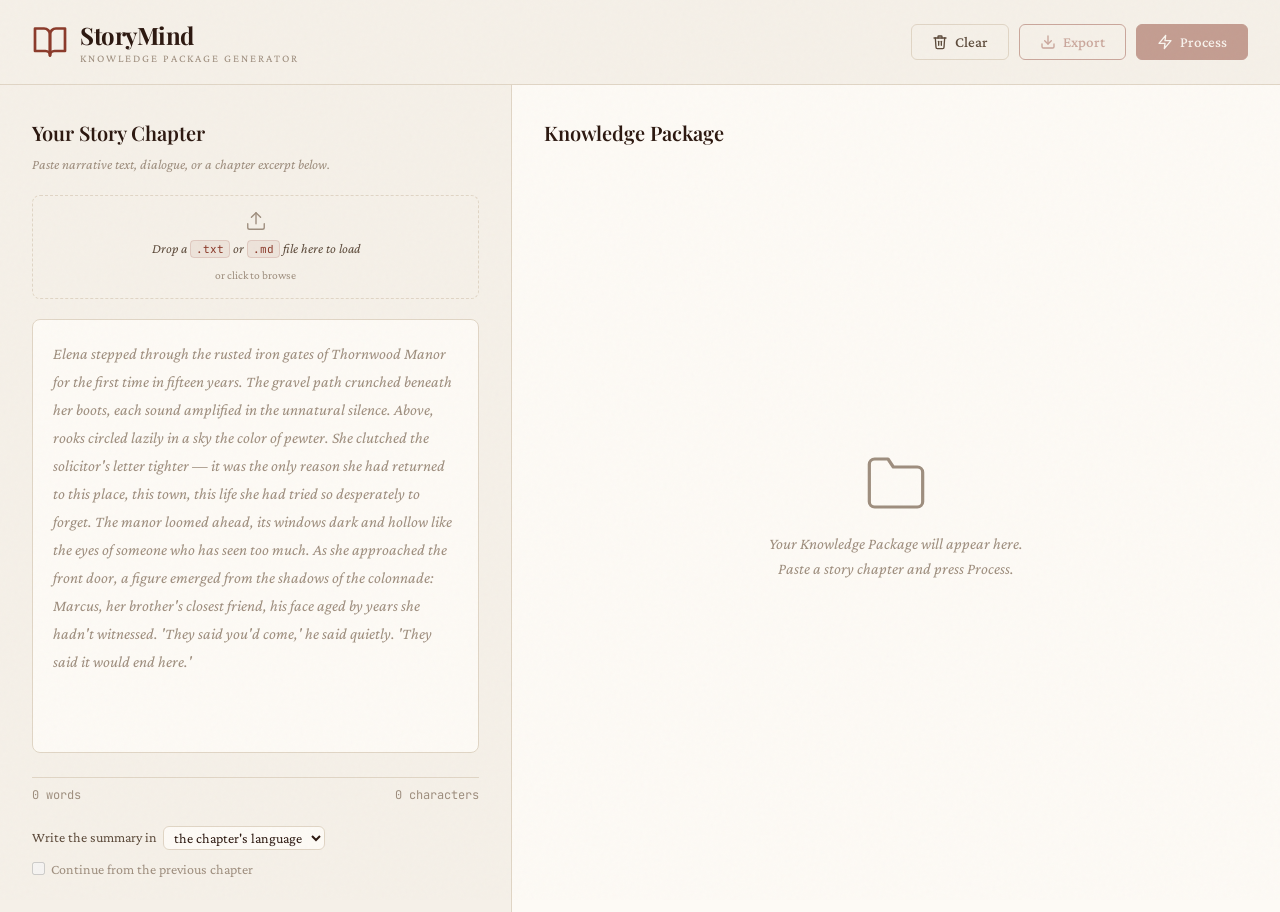
<file: frontend/index.html>
<!DOCTYPE html>
<html lang="en">
<head>
  <meta charset="UTF-8">
  <meta name="viewport" content="width=device-width, initial-scale=1.0">
  <title>StoryMind — Knowledge Package Generator</title>
  <link rel="preconnect" href="https://fonts.googleapis.com">
  <link rel="preconnect" href="https://fonts.gstatic.com" crossorigin>
  <link href="https://fonts.googleapis.com/css2?family=Playfair+Display:ital,wght@0,400;0,600;0,700;1,400&family=Crimson+Pro:ital,wght@0,300;0,400;0,500;0,600;1,400&family=JetBrains+Mono:wght@400;500&display=swap" rel="stylesheet">
  <link rel="stylesheet" href="style.css">
</head>
<body>

<header>
  <a class="logo" href="#">
    <svg class="logo-icon" viewBox="0 0 24 24" fill="none" stroke="currentColor" stroke-width="1.8" stroke-linecap="round" stroke-linejoin="round">
      <path d="M2 3h6a4 4 0 0 1 4 4v14a3 3 0 0 0-3-3H2z"/>
      <path d="M22 3h-6a4 4 0 0 0-4 4v14a3 3 0 0 1 3-3h7z"/>
    </svg>
    <div>
      <span class="logo-text">StoryMind</span>
      <span class="logo-sub">Knowledge Package Generator</span>
    </div>
  </a>
  <div class="header-actions">
    <button class="btn btn-ghost" id="clearBtn" title="Clear everything">
      <svg viewBox="0 0 24 24" fill="none" stroke="currentColor" stroke-width="2" stroke-linecap="round" stroke-linejoin="round"><polyline points="3 6 5 6 21 6"/><path d="M19 6l-1 14a2 2 0 0 1-2 2H8a2 2 0 0 1-2-2L5 6"/><path d="M10 11v6"/><path d="M14 11v6"/><path d="M9 6V4a1 1 0 0 1 1-1h4a1 1 0 0 1 1 1v2"/></svg>
      Clear
    </button>
    <button class="btn btn-outline" id="exportBtn" disabled title="Export Knowledge Package">
      <svg viewBox="0 0 24 24" fill="none" stroke="currentColor" stroke-width="2" stroke-linecap="round" stroke-linejoin="round"><path d="M21 15v4a2 2 0 0 1-2 2H5a2 2 0 0 1-2-2v-4"/><polyline points="7 10 12 15 17 10"/><line x1="12" y1="15" x2="12" y2="3"/></svg>
      Export
    </button>
    <button class="btn btn-primary" id="processBtn" disabled title="Generate Knowledge Package">
      <svg viewBox="0 0 24 24" fill="none" stroke="currentColor" stroke-width="2" stroke-linecap="round" stroke-linejoin="round"><polygon points="13 2 3 14 12 14 11 22 21 10 12 10 13 2"/></svg>
      Process
    </button>
  </div>
</header>

<main>
  <!-- Left: Input Panel -->
  <div class="input-panel">
    <div>
      <div class="panel-label">Your Story Chapter</div>
      <div class="panel-desc">Paste narrative text, dialogue, or a chapter excerpt below.</div>
    </div>

    <!-- Drag & Drop Zone -->
    <div class="drop-zone" id="dropZone">
      <div class="drop-zone-inner" id="dropZoneInner">
        <svg class="drop-icon" viewBox="0 0 24 24" fill="none" stroke="currentColor" stroke-width="1.5" stroke-linecap="round" stroke-linejoin="round">
          <path d="M21 15v4a2 2 0 0 1-2 2H5a2 2 0 0 1-2-2v-4"/>
          <polyline points="17 8 12 3 7 8"/>
          <line x1="12" y1="3" x2="12" y2="15"/>
        </svg>
        <span class="drop-text">Drop a <code>.txt</code> or <code>.md</code> file here to load</span>
        <span class="drop-hint">or click to browse</span>
        <input type="file" id="fileInput" accept=".txt,.md,.text,.story,.chapter,.txt" hidden>
      </div>
      <div class="drop-zone-hover" id="dropZoneHover">
        <svg class="drop-icon" viewBox="0 0 24 24" fill="none" stroke="currentColor" stroke-width="2" stroke-linecap="round" stroke-linejoin="round">
          <path d="M21 15v4a2 2 0 0 1-2 2H5a2 2 0 0 1-2-2v-4"/>
          <polyline points="17 8 12 3 7 8"/>
          <line x1="12" y1="3" x2="12" y2="15"/>
        </svg>
        <span>Release to load file</span>
      </div>
    </div>

    <div class="textarea-wrapper">
      <textarea id="inputText" placeholder="Elena stepped through the rusted iron gates of Thornwood Manor for the first time in fifteen years. The gravel path crunched beneath her boots, each sound amplified in the unnatural silence. Above, rooks circled lazily in a sky the color of pewter. She clutched the solicitor's letter tighter — it was the only reason she had returned to this place, this town, this life she had tried so desperately to forget. The manor loomed ahead, its windows dark and hollow like the eyes of someone who has seen too much. As she approached the front door, a figure emerged from the shadows of the colonnade: Marcus, her brother's closest friend, his face aged by years she hadn't witnessed. 'They said you'd come,' he said quietly. 'They said it would end here.'" spellcheck="true"></textarea>

      <div class="processing-overlay" id="processingOverlay">
        <svg class="processing-gear" viewBox="0 0 24 24" fill="none" stroke="currentColor" stroke-width="1.5" stroke-linecap="round" stroke-linejoin="round">
          <circle cx="12" cy="12" r="3"/>
          <path d="M19.4 15a1.65 1.65 0 0 0 .33 1.82l.06.06a2 2 0 0 1-2.83 2.83l-.06-.06a1.65 1.65 0 0 0-1.82-.33 1.65 1.65 0 0 0-1 1.51V21a2 2 0 0 1-4 0v-.09A1.65 1.65 0 0 0 9 19.4a1.65 1.65 0 0 0-1.82.33l-.06.06a2 2 0 0 1-2.83-2.83l.06-.06A1.65 1.65 0 0 0 4.68 15a1.65 1.65 0 0 0-1.51-1H3a2 2 0 0 1 0-4h.09A1.65 1.65 0 0 0 4.6 9a1.65 1.65 0 0 0-.33-1.82l-.06-.06a2 2 0 0 1 2.83-2.83l.06.06A1.65 1.65 0 0 0 9 4.68a1.65 1.65 0 0 0 1-1.51V3a2 2 0 0 1 4 0v.09a1.65 1.65 0 0 0 1 1.51 1.65 1.65 0 0 0 1.82-.33l.06-.06a2 2 0 0 1 2.83 2.83l-.06.06A1.65 1.65 0 0 0 19.4 9a1.65 1.65 0 0 0 1.51 1H21a2 2 0 0 1 0 4h-.09a1.65 1.65 0 0 0-1.51 1z"/>
        </svg>
        <div class="processing-stage" id="processingStage">Parsing narrative structure<span class="cursor-blink"></span></div>
        <div class="processing-progress"><div class="processing-progress-bar" id="progressBar"></div></div>
      </div>
    </div>

    <div class="stats-bar">
      <span id="wordCount">0 words</span>
      <span id="charCount">0 characters</span>
    </div>

    <div class="options-bar">
      <label>Write the summary in
        <select id="outputLanguage">
          <option value="auto">the chapter's language</option>
          <option value="vi">Tiếng Việt</option>
          <option value="en">English</option>
        </select>
      </label>
      <label title="Uses the story so far from the last chapter you processed in this browser">
        <input type="checkbox" id="continueStory" disabled>
        <span>Continue from the previous chapter</span>
      </label>
    </div>

    <div class="warning-msg" id="shortWarning">
      Input is very short (&lt;50 words). Output may be limited, but processing anyway.
    </div>
  </div>

  <!-- Right: Output Panel -->
  <div class="output-panel" id="outputPanel">
    <div class="panel-label">Knowledge Package</div>

    <div id="placeholderState" class="output-placeholder">
      <svg class="output-placeholder-icon" viewBox="0 0 24 24" fill="none" stroke="currentColor" stroke-width="1.2" stroke-linecap="round" stroke-linejoin="round">
        <path d="M22 19a2 2 0 0 1-2 2H4a2 2 0 0 1-2-2V5a2 2 0 0 1 2-2h5l2 3h9a2 2 0 0 1 2 2z"/>
      </svg>
      <p>Your Knowledge Package will appear here. Paste a story chapter and press Process.</p>
    </div>

    <div id="outputContent"></div>
  </div>
</main>

<!-- Toast notification -->
<div class="toast" id="toast">
  <svg viewBox="0 0 24 24" fill="none" stroke="currentColor" stroke-width="2" stroke-linecap="round" stroke-linejoin="round"><polyline points="20 6 9 17 4 12"/></svg>
  <span id="toastMsg">Knowledge Package exported!</span>
</div>

<script src="app.js"></script>
</body>
</html>
</file>
<file: frontend/style.css>
*, *::before, *::after { box-sizing: border-box; margin: 0; padding: 0; }

:root {
  --bg: #F5F0E8;
  --surface: #FDFAF5;
  --primary: #2C1810;
  --accent: #8B3A2A;
  --secondary: #5C4A3A;
  --muted: #9E8E7E;
  --border: #E0D5C5;
  --success: #3A6B4A;
  --shadow: rgba(44, 24, 16, 0.08);
  --shadow-md: rgba(44, 24, 16, 0.14);
}

body {
  font-family: 'Crimson Pro', Georgia, serif;
  background-color: var(--bg);
  color: var(--primary);
  min-height: 100vh;
  line-height: 1.6;
}

body::before {
  content: '';
  position: fixed;
  inset: 0;
  pointer-events: none;
  opacity: 0.025;
  background-image: url("data:image/svg+xml,%3Csvg viewBox='0 0 256 256' xmlns='http://www.w3.org/2000/svg'%3E%3Cfilter id='noise'%3E%3CfeTurbulence type='fractalNoise' baseFrequency='0.9' numOctaves='4' stitchTiles='stitch'/%3E%3C/filter%3E%3Crect width='100%25' height='100%25' filter='url(%23noise)'/%3E%3C/svg%3E");
  z-index: 9999;
}

/* ── Page-load entrance animations ── */
@keyframes slideDown {
  from { opacity: 0; transform: translateY(-20px); }
  to   { opacity: 1; transform: translateY(0); }
}
@keyframes slideInLeft {
  from { opacity: 0; transform: translateX(-30px); }
  to   { opacity: 1; transform: translateX(0); }
}
@keyframes slideInRight {
  from { opacity: 0; transform: translateX(30px); }
  to   { opacity: 1; transform: translateX(0); }
}
@keyframes fadeIn {
  from { opacity: 0; }
  to   { opacity: 1; }
}
@keyframes floatUp {
  0%   { opacity: 0; transform: translateY(16px); }
  60%  { opacity: 1; transform: translateY(-4px); }
  100% { opacity: 1; transform: translateY(0); }
}

header {
  position: sticky;
  top: 0;
  z-index: 100;
  background: var(--bg);
  border-bottom: 1px solid var(--border);
  padding: 16px 32px;
  display: flex;
  align-items: center;
  justify-content: space-between;
  gap: 16px;
  animation: slideDown 0.55s cubic-bezier(0.22, 1, 0.36, 1) both;
}

.logo {
  display: flex;
  align-items: center;
  gap: 12px;
  text-decoration: none;
  color: var(--primary);
}

.logo-icon { width: 36px; height: 36px; color: var(--accent); }

.logo-text {
  font-family: 'Playfair Display', serif;
  font-size: 24px;
  font-weight: 700;
  letter-spacing: -0.5px;
}

.logo-sub {
  font-size: 11px;
  letter-spacing: 2px;
  text-transform: uppercase;
  color: var(--muted);
  font-family: 'Crimson Pro', serif;
  font-weight: 400;
  display: block;
  margin-top: -4px;
}

.header-actions { display: flex; gap: 10px; align-items: center; }

/* ── Buttons ── */
.btn {
  font-family: 'Crimson Pro', serif;
  font-size: 15px;
  font-weight: 500;
  padding: 9px 20px;
  border-radius: 6px;
  border: 1.5px solid transparent;
  cursor: pointer;
  display: inline-flex;
  align-items: center;
  gap: 7px;
  transition: all 180ms ease;
  white-space: nowrap;
  position: relative;
  overflow: hidden;
}
.btn svg { width: 16px; height: 16px; transition: transform 300ms ease; }

/* Ripple on click */
.btn::after {
  content: '';
  position: absolute;
  inset: 0;
  background: rgba(255,255,255,0.18);
  border-radius: inherit;
  transform: scale(0);
  opacity: 0;
  transition: transform 0s, opacity 0s;
}
.btn.clicked::after {
  transform: scale(2.5);
  opacity: 1;
  transition: transform 500ms ease, opacity 400ms ease;
}

.btn-primary {
  background: var(--accent);
  color: var(--surface);
  border-color: var(--accent);
}
.btn-primary:hover:not(:disabled) {
  background: #7A3022;
  border-color: #7A3022;
  transform: translateY(-2px);
  box-shadow: 0 6px 20px rgba(139, 58, 42, 0.35);
}
.btn-primary:active:not(:disabled) {
  transform: translateY(0);
  box-shadow: none;
}
.btn-primary:disabled { opacity: 0.45; cursor: not-allowed; }

/* Subtle pulse when process button becomes enabled */
@keyframes gentlePulse {
  0%, 100% { box-shadow: 0 0 0 0 rgba(139, 58, 42, 0.35); }
  50%       { box-shadow: 0 0 0 6px rgba(139, 58, 42, 0); }
}
.btn-primary.ready {
  animation: gentlePulse 2s ease-in-out infinite;
}
.btn-primary.ready:hover {
  animation: none;
}

.btn-ghost {
  background: transparent;
  color: var(--secondary);
  border-color: var(--border);
}
.btn-ghost:hover {
  background: var(--surface);
  border-color: var(--secondary);
  transform: translateY(-1px);
}
.btn-ghost:active { transform: translateY(0); }

.btn-outline {
  background: transparent;
  color: var(--accent);
  border-color: var(--accent);
}
.btn-outline:hover:not(:disabled) {
  background: var(--accent);
  color: var(--surface);
  transform: translateY(-1px);
  box-shadow: 0 4px 12px rgba(139, 58, 42, 0.2);
}
.btn-outline:active { transform: translateY(0); }
.btn-outline:disabled { opacity: 0.4; cursor: not-allowed; }

/* ── Main Layout ── */
main {
  display: grid;
  grid-template-columns: 2fr 3fr;
  gap: 0;
  min-height: calc(100vh - 73px);
}

/* ── Input Panel ── */
.input-panel {
  padding: 32px;
  border-right: 1px solid var(--border);
  display: flex;
  flex-direction: column;
  gap: 20px;
  animation: slideInLeft 0.6s 0.15s cubic-bezier(0.22, 1, 0.36, 1) both;
}

/* Panel label wave entrance */
.input-panel > div:first-child {
  animation: fadeIn 0.5s 0.3s ease both;
}

.panel-label {
  font-family: 'Playfair Display', serif;
  font-size: 20px;
  font-weight: 600;
  color: var(--primary);
  margin-bottom: 4px;
}

.panel-desc { font-size: 14px; color: var(--muted); font-style: italic; }

.textarea-wrapper {
  position: relative;
  flex: 1;
  display: flex;
  flex-direction: column;
  animation: fadeIn 0.5s 0.4s ease both;
}

textarea {
  font-family: 'Crimson Pro', serif;
  font-size: 16px;
  line-height: 1.75;
  color: var(--primary);
  background: var(--surface);
  border: 1.5px solid var(--border);
  border-radius: 8px;
  padding: 20px;
  resize: none;
  flex: 1;
  min-height: 360px;
  transition: border-color 200ms, box-shadow 200ms;
  outline: none;
}

textarea::placeholder { color: var(--muted); font-style: italic; }

textarea:focus {
  border-color: var(--accent);
  box-shadow: 0 0 0 3px rgba(139, 58, 42, 0.1);
}

/* Breathing border glow while focused */
@keyframes borderBreath {
  0%, 100% { box-shadow: 0 0 0 2px rgba(139, 58, 42, 0.08); }
  50%       { box-shadow: 0 0 0 5px rgba(139, 58, 42, 0.15); }
}
textarea:focus {
  border-color: var(--accent);
  animation: borderBreath 2.5s ease-in-out infinite;
}

.stats-bar {
  display: flex;
  justify-content: space-between;
  font-size: 12px;
  color: var(--muted);
  font-family: 'JetBrains Mono', monospace;
  padding-top: 8px;
  border-top: 1px solid var(--border);
  margin-top: 4px;
  animation: fadeIn 0.5s 0.5s ease both;
}

.stats-bar span {
  transition: color 200ms;
}
.stats-bar span.flash {
  color: var(--accent);
  transition: color 0ms;
}

.warning-msg {
  font-size: 13px;
  color: #8B5A00;
  background: #FEF3CD;
  border: 1px solid #FFE580;
  border-radius: 6px;
  padding: 8px 12px;
  display: none;
}
.warning-msg.visible {
  display: block;
  animation: floatUp 0.35s cubic-bezier(0.22, 1, 0.36, 1);
}

/* ── Output Panel ── */
.output-panel {
  padding: 32px;
  background: var(--surface);
  overflow-y: auto;
  display: flex;
  flex-direction: column;
  gap: 24px;
  animation: slideInRight 0.6s 0.2s cubic-bezier(0.22, 1, 0.36, 1) both;
}

.output-placeholder {
  flex: 1;
  display: flex;
  flex-direction: column;
  align-items: center;
  justify-content: center;
  gap: 16px;
  color: var(--muted);
  text-align: center;
  padding: 80px 32px;
  animation: fadeIn 0.7s 0.5s ease both;
}

.output-placeholder-icon {
  width: 64px;
  height: 64px;
  opacity: 0.35;
  animation: floatUp 0.8s 0.6s cubic-bezier(0.22, 1, 0.36, 1) both;
}
.output-placeholder p {
  font-size: 16px;
  font-style: italic;
  max-width: 280px;
  line-height: 1.6;
  animation: floatUp 0.8s 0.7s cubic-bezier(0.22, 1, 0.36, 1) both;
}

/* ── Processing Overlay ── */
.processing-overlay {
  position: absolute;
  inset: 0;
  background: rgba(253, 250, 245, 0.92);
  backdrop-filter: blur(4px);
  display: none;
  flex-direction: column;
  align-items: center;
  justify-content: center;
  gap: 18px;
  z-index: 10;
  border-radius: 8px;
}
.processing-overlay.active {
  display: flex;
  animation: fadeIn 0.2s ease;
}

.processing-stage {
  font-family: 'Crimson Pro', serif;
  font-size: 18px;
  color: var(--secondary);
  font-style: italic;
  min-height: 28px;
  display: flex;
  align-items: center;
  gap: 4px;
}

.cursor-blink {
  display: inline-block;
  width: 2px;
  height: 18px;
  background: var(--accent);
  animation: blink 0.8s step-end infinite;
  vertical-align: middle;
  margin-left: 2px;
}
@keyframes blink { 0%, 100% { opacity: 1; } 50% { opacity: 0; } }

/* Spinning gear */
@keyframes spin {
  from { transform: rotate(0deg); }
  to   { transform: rotate(360deg); }
}
.processing-gear {
  width: 36px;
  height: 36px;
  color: var(--accent);
  animation: spin 1.8s linear infinite;
}

.processing-progress {
  width: 160px;
  height: 3px;
  background: var(--border);
  border-radius: 2px;
  overflow: hidden;
}
.processing-progress-bar {
  height: 100%;
  background: linear-gradient(90deg, var(--accent) 0%, #b84a38 100%);
  border-radius: 2px;
  width: 0%;
  transition: width 400ms ease;
  position: relative;
}
.processing-progress-bar::after {
  content: '';
  position: absolute;
  right: 0;
  top: -2px;
  width: 6px;
  height: 7px;
  background: var(--accent);
  border-radius: 50%;
  box-shadow: 0 0 8px rgba(139, 58, 42, 0.5);
}

/* ── Virtual Folder ── */
.vfolder {
  border: 1.5px solid var(--border);
  border-radius: 10px;
  overflow: hidden;
  background: var(--bg);
  opacity: 0;
  transform: translateY(16px);
  transition:
    opacity 350ms cubic-bezier(0.22, 1, 0.36, 1),
    transform 350ms cubic-bezier(0.22, 1, 0.36, 1),
    box-shadow 180ms,
    border-color 200ms;
}
.vfolder.visible {
  opacity: 1;
  transform: translateY(0);
}
.vfolder:hover {
  box-shadow: 0 4px 16px var(--shadow);
  border-color: rgba(139, 58, 42, 0.3);
}

/* Folder icon pops when opened */
.vfolder.open .folder-icon {
  animation: pop 0.3s cubic-bezier(0.22, 1, 0.36, 1);
}
@keyframes pop {
  0%   { transform: scale(1); }
  50%  { transform: scale(1.3); }
  100% { transform: scale(1); }
}

.vfolder-header {
  display: flex;
  align-items: center;
  gap: 10px;
  padding: 14px 18px;
  cursor: pointer;
  user-select: none;
  transition: background 150ms;
}
.vfolder-header:hover { background: rgba(139, 58, 42, 0.04); }

.folder-icon {
  width: 20px;
  height: 20px;
  color: var(--accent);
  flex-shrink: 0;
  transition: color 200ms;
}
.vfolder.open .folder-icon { color: #6B2A1A; }

.folder-name {
  font-family: 'JetBrains Mono', monospace;
  font-size: 12.5px;
  font-weight: 500;
  color: var(--primary);
  flex: 1;
}

.chevron {
  width: 16px;
  height: 16px;
  color: var(--muted);
  transition: transform 250ms cubic-bezier(0.22, 1, 0.36, 1);
  flex-shrink: 0;
}
.vfolder.open .chevron { transform: rotate(90deg); }

.vfolder-body {
  max-height: 0;
  overflow: hidden;
  transition: max-height 400ms cubic-bezier(0.22, 1, 0.36, 1);
}
.vfolder.open .vfolder-body { max-height: 3000px; }

.vfolder-content {
  padding: 0 18px 18px;
  border-top: 1px solid var(--border);
}

/* Staggered content lines fade in */
@keyframes lineReveal {
  from { opacity: 0; transform: translateX(-8px); }
  to   { opacity: 1; transform: translateX(0); }
}
.vfolder-content .line-animated {
  opacity: 0;
  animation: lineReveal 0.35s cubic-bezier(0.22, 1, 0.36, 1) forwards;
}

.file-line {
  display: flex;
  align-items: flex-start;
  gap: 8px;
  margin-top: 14px;
  margin-bottom: 6px;
}
.file-icon { width: 14px; height: 14px; color: var(--muted); margin-top: 4px; flex-shrink: 0; }
.file-label {
  font-family: 'JetBrains Mono', monospace;
  font-size: 11px;
  color: var(--accent);
  font-weight: 500;
}

.content-text {
  font-family: 'Crimson Pro', serif;
  font-size: 15px;
  line-height: 1.8;
  color: var(--primary);
  padding-left: 22px;
  white-space: pre-wrap;
}
.content-text > div {
  padding: 2px 0;
  border-bottom: 1px solid transparent;
  transition: border-color 200ms;
}
.content-text > div:hover {
  border-bottom-color: var(--border);
}

/* ── Toast ── */
@keyframes toastBounceIn {
  0%   { opacity: 0; transform: translateY(80px) scale(0.8); }
  60%  { opacity: 1; transform: translateY(-6px) scale(1.03); }
  80%  { opacity: 1; transform: translateY(3px) scale(0.98); }
  100% { opacity: 1; transform: translateY(0) scale(1); }
}
@keyframes toastFloat {
  0%, 100% { transform: translateY(0); }
  50%       { transform: translateY(-4px); }
}
@keyframes toastBounceOut {
  0%   { opacity: 1; transform: translateY(0) scale(1); }
  100% { opacity: 0; transform: translateY(60px) scale(0.9); }
}

.toast {
  position: fixed;
  bottom: 24px;
  right: 24px;
  background: var(--surface);
  border: 1.5px solid var(--success);
  border-radius: 8px;
  padding: 12px 18px;
  font-size: 14px;
  color: var(--success);
  display: flex;
  align-items: center;
  gap: 10px;
  box-shadow: 0 8px 24px var(--shadow-md);
  transform: translateY(80px);
  opacity: 0;
  z-index: 200;
  pointer-events: none;
}
.toast.show {
  animation: toastBounceIn 0.45s cubic-bezier(0.22, 1, 0.36, 1) forwards,
             toastFloat 2.5s 0.5s ease-in-out infinite;
}
.toast.hiding {
  animation: toastBounceOut 0.3s ease forwards;
}
.toast svg { width: 18px; height: 18px; }

/* ── Meta tags (tone/conflict/ending) ── */
.meta-tag {
  display: inline-flex;
  align-items: center;
  padding: 3px 10px;
  border-radius: 12px;
  font-size: 12px;
  font-family: 'Crimson Pro', serif;
  font-style: italic;
  background: rgba(139, 58, 42, 0.06);
  border: 1px solid rgba(139, 58, 42, 0.15);
  color: var(--secondary);
}

/* ── Options under the input (language, continue story) ── */
.options-bar {
  display: flex;
  flex-wrap: wrap;
  gap: 8px 20px;
  align-items: center;
  font-size: 14px;
  color: var(--secondary);
}
.options-bar label { display: inline-flex; align-items: center; gap: 6px; }
.options-bar select {
  font: inherit;
  color: var(--primary);
  background: var(--surface);
  border: 1px solid var(--border);
  border-radius: 6px;
  padding: 2px 6px;
}
.options-bar input:disabled + span { color: var(--muted); }

/* ── Package content ── */
#outputContent { flex-direction: column; gap: 20px; }
.meta-strip {
  display: flex;
  gap: 12px;
  flex-wrap: wrap;
  align-items: center;
  font-family: 'JetBrains Mono', monospace;
  font-size: 11px;
  color: var(--muted);
}
.accent { color: var(--accent); font-weight: 600; }
.logline { font-size: 17px; font-style: italic; font-weight: 500; }
.narrative p { margin: 0 0 8px; }
.beat-chars { color: var(--secondary); }
.evidence { color: var(--muted); font-style: italic; padding-left: 16px; }
/* ── Confetti / Particle burst on export ── */
@keyframes confettiFall {
  0%   { transform: translateY(0) rotate(0deg); opacity: 1; }
  100% { transform: translateY(80px) rotate(360deg); opacity: 0; }
}
.confetti-dot {
  position: fixed;
  width: 8px;
  height: 8px;
  border-radius: 50%;
  pointer-events: none;
  animation: confettiFall 0.8s ease-out forwards;
  z-index: 300;
}

/* ── Drop Zone ── */
.drop-zone {
  position: relative;
  border: 1.5px dashed var(--border);
  border-radius: 8px;
  overflow: hidden;
  transition: border-color 200ms, background 200ms;
  cursor: pointer;
  animation: fadeIn 0.5s 0.2s ease both;
}
.drop-zone:hover,
.drop-zone.drag-over {
  border-color: var(--accent);
  background: rgba(139, 58, 42, 0.03);
}
.drop-zone.drag-over {
  border-style: solid;
  background: rgba(139, 58, 42, 0.06);
}

.drop-zone-inner {
  display: flex;
  flex-direction: column;
  align-items: center;
  justify-content: center;
  gap: 6px;
  padding: 14px 20px;
  text-align: center;
  transition: opacity 150ms;
}
.drop-zone.drag-over .drop-zone-inner {
  opacity: 0;
}
.drop-zone-hover {
  position: absolute;
  inset: 0;
  display: flex;
  flex-direction: column;
  align-items: center;
  justify-content: center;
  gap: 8px;
  font-family: 'Crimson Pro', serif;
  font-size: 16px;
  font-style: italic;
  color: var(--accent);
  opacity: 0;
  transition: opacity 150ms;
  pointer-events: none;
}
.drop-zone.drag-over .drop-zone-hover {
  opacity: 1;
}
.drop-icon {
  width: 22px;
  height: 22px;
  color: var(--muted);
  transition: color 200ms, transform 200ms;
}
.drop-zone:hover .drop-icon,
.drop-zone.drag-over .drop-icon {
  color: var(--accent);
  transform: translateY(-2px);
}
.drop-zone.drag-over .drop-icon {
  animation: floatUp 0.5s cubic-bezier(0.22, 1, 0.36, 1) infinite;
}

.drop-text {
  font-family: 'Crimson Pro', serif;
  font-size: 13.5px;
  color: var(--secondary);
  font-style: italic;
}
.drop-text code {
  font-family: 'JetBrains Mono', monospace;
  font-size: 11px;
  background: rgba(139, 58, 42, 0.07);
  border: 1px solid rgba(139, 58, 42, 0.15);
  border-radius: 4px;
  padding: 1px 5px;
  color: var(--accent);
  font-style: normal;
}
.drop-hint {
  font-size: 11.5px;
  color: var(--muted);
  font-family: 'Crimson Pro', serif;
}

/* ── Responsive ── */
@media (max-width: 768px) {
  main { grid-template-columns: 1fr; }
  header { padding: 12px 16px; flex-wrap: wrap; }
  .input-panel, .output-panel { padding: 20px 16px; }
  .input-panel {
    border-right: none;
    border-bottom: 1px solid var(--border);
    animation: slideInLeft 0.6s 0.15s cubic-bezier(0.22, 1, 0.36, 1) both;
  }
  .output-panel {
    animation: slideInRight 0.6s 0.2s cubic-bezier(0.22, 1, 0.36, 1) both;
  }
}
</file>
